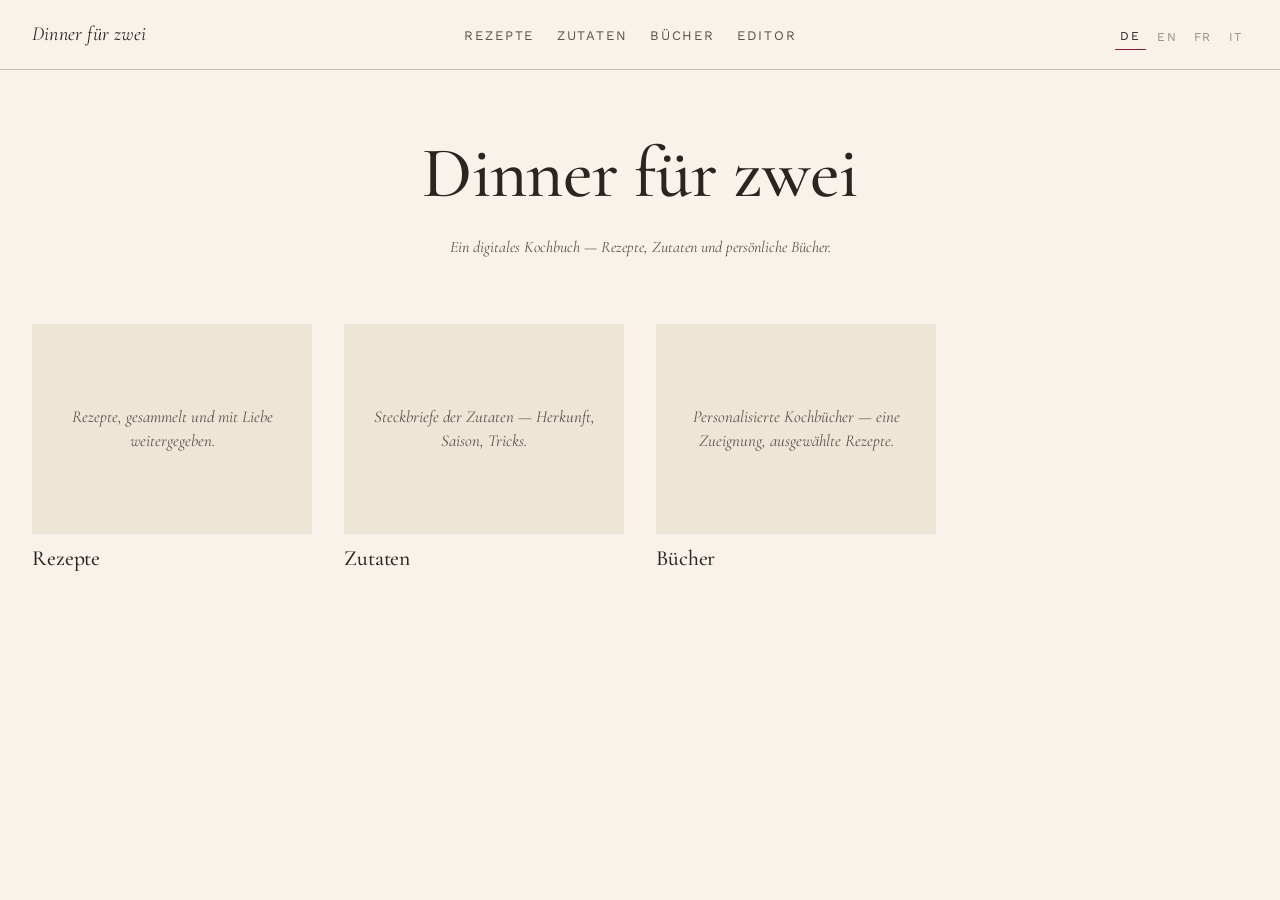
<file: ai/index.html>
<!DOCTYPE html>
<html lang="de">
<head>
    <meta charset="UTF-8">
    <meta name="viewport" content="width=device-width, initial-scale=1.0">
    <title>Dinner für zwei</title>
    <link rel="stylesheet" href="css/cookbook.css">
</head>
<body>
<header class="topnav">
    <div class="brand"><a href="index.html">Dinner für zwei</a></div>
    <nav>
        <a href="recipes.html">Rezepte</a>
        <a href="ingredients.html">Zutaten</a>
        <a href="books.html">Bücher</a>
        <a href="editor.html">Editor</a>
    </nav>
    <div id="lang-switch" class="langswitch"></div>
</header>

<section class="title-block">
    <h1 id="brand-heading">Dinner für zwei</h1>
    <p class="tagline" id="home-tagline">Ein digitales Kochbuch — Rezepte, Zutaten und persönliche Bücher.</p>
</section>

<!-- Plain welcome page: three doorways into the site. No dedication is
     rendered here — dedications now belong to individual books
     (book.html?id=…), not to the homepage. -->
<div class="index-grid" id="home-grid"></div>

<script src="js/cookbook.js"></script>
<script>
    let lang = localStorage.getItem('cookbook-lang') || 'de';

    const DOORS = [
      { href: 'recipes.html',     navKey: 'navRecipes',     tagKey: 'tagRecipes' },
      { href: 'ingredients.html', navKey: 'navIngredients', tagKey: 'tagIngredients' },
      { href: 'books.html',       navKey: 'navBooks',       tagKey: 'tagBooks' }
    ];

    function render() {
      const t = window.cookbook.t;
      document.getElementById('brand-heading').textContent = t('brandName', lang);
      document.getElementById('home-tagline').textContent = t('tagHome', lang);

      const grid = document.getElementById('home-grid');
      grid.innerHTML = DOORS.map(d => `
        <a class="recipe-card" href="${d.href}">
          <div class="thumb" style="background:var(--paper-deep);display:flex;align-items:center;justify-content:center;padding:1.5rem;text-align:center;color:var(--ink-soft);font-family:var(--serif);font-style:italic;font-size:1.05rem;line-height:1.4">${t(d.tagKey, lang)}</div>
          <h2 class="name">${t(d.navKey, lang)}</h2>
        </a>
      `).join('');

      window.cookbook.applyChrome(lang);
      document.title = t('brandName', lang);
    }

    function renderLangSwitch() {
      const el = document.getElementById('lang-switch');
      el.innerHTML = window.cookbook.LANGS.map(l => `
        <button class="${l===lang?'active':''}" data-lang="${l}">${l.toUpperCase()}</button>
      `).join('');
      el.querySelectorAll('button').forEach(b => b.addEventListener('click', () => {
        lang = b.dataset.lang;
        localStorage.setItem('cookbook-lang', lang);
        render();
        renderLangSwitch();
      }));
    }

    render();
    renderLangSwitch();
</script>
</body>
</html>
</file>
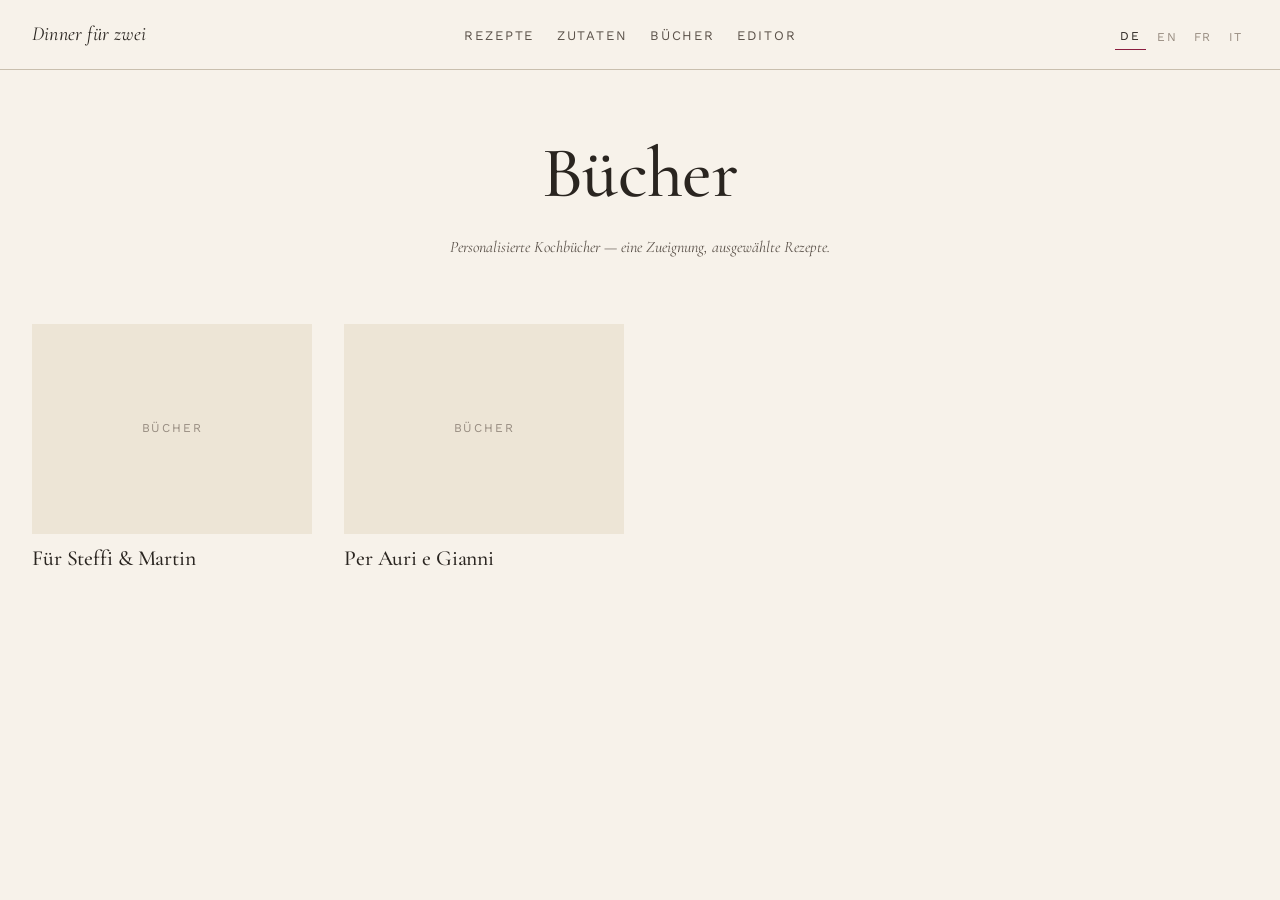
<file: ai/books.html>
<!DOCTYPE html>
<html lang="de">
<head>
  <meta charset="UTF-8">
  <meta name="viewport" content="width=device-width, initial-scale=1.0">
  <title>Bücher — Dinner für zwei</title>
  <link rel="stylesheet" href="css/cookbook.css">
</head>
<body>
  <header class="topnav">
    <div class="brand"><a href="index.html">Dinner für zwei</a></div>
    <nav>
      <a href="recipes.html">Rezepte</a>
      <a href="ingredients.html">Zutaten</a>
      <a href="books.html">Bücher</a>
      <a href="editor.html">Editor</a>
    </nav>
    <div id="lang-switch" class="langswitch"></div>
  </header>

  <section class="title-block">
    <h1 id="books-heading">Bücher</h1>
    <p class="tagline" id="books-tagline">Personalisierte Kochbücher — eine Zueignung, ausgewählte Rezepte.</p>
  </section>

  <div class="index-grid" id="grid"></div>

  <script src="js/cookbook.js"></script>
  <script>
    let lang = localStorage.getItem('cookbook-lang') || 'de';
    let registry = null;

    async function load() {
      registry = await window.cookbook.loadBookRegistry();
      renderGrid();
      renderLangSwitch();
      applyPageChrome();
    }

    function applyPageChrome() {
      window.cookbook.applyChrome(lang);
      document.getElementById('books-heading').textContent = window.cookbook.t('navBooks', lang);
      document.getElementById('books-tagline').textContent = window.cookbook.t('tagBooks', lang);
    }

    function renderGrid() {
      const grid = document.getElementById('grid');
      const items = registry.books || [];
      grid.innerHTML = items.map(b => {
        const title = b.title[lang] || b.title.de || b.id;
        return `
          <a class="recipe-card" href="book.html?id=${encodeURIComponent(b.id)}">
            <div class="thumb" style="background:var(--paper-deep);display:flex;align-items:center;justify-content:center;color:var(--ink-faint);font-size:.75rem;letter-spacing:.15em;text-transform:uppercase">${window.cookbook.t('navBooks', lang)}</div>
            <h2 class="name">${title}</h2>
          </a>
        `;
      }).join('') || `<p style="grid-column:1/-1;text-align:center;color:var(--ink-faint)">${window.cookbook.t('noBooksYet', lang)}</p>`;
    }

    function renderLangSwitch() {
      const el = document.getElementById('lang-switch');
      el.innerHTML = ['de','en','fr','it'].map(l => `
        <button class="${l===lang?'active':''}" data-lang="${l}">${l.toUpperCase()}</button>
      `).join('');
      el.querySelectorAll('button').forEach(b => b.addEventListener('click', () => {
        lang = b.dataset.lang;
        localStorage.setItem('cookbook-lang', lang);
        renderGrid();
        renderLangSwitch();
        applyPageChrome();
      }));
    }

    load();
  </script>
</body>
</html>
</file>
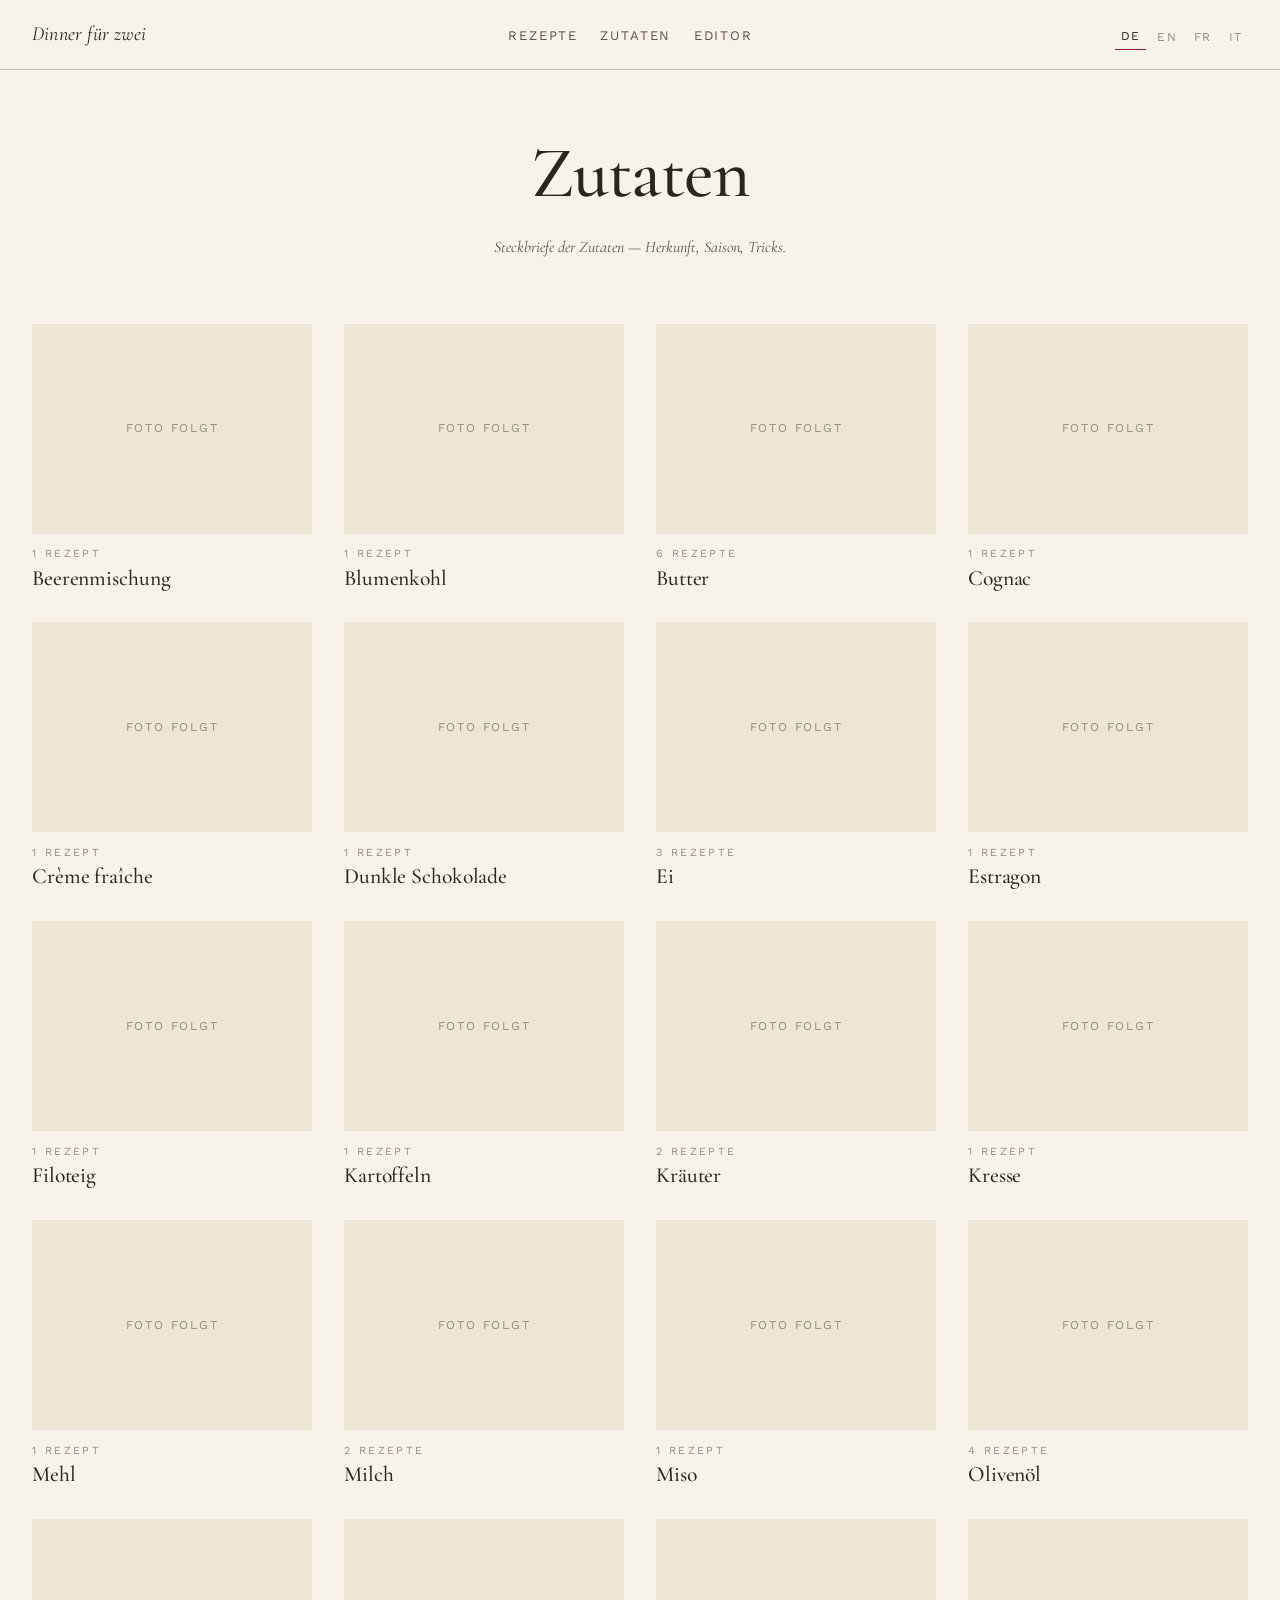
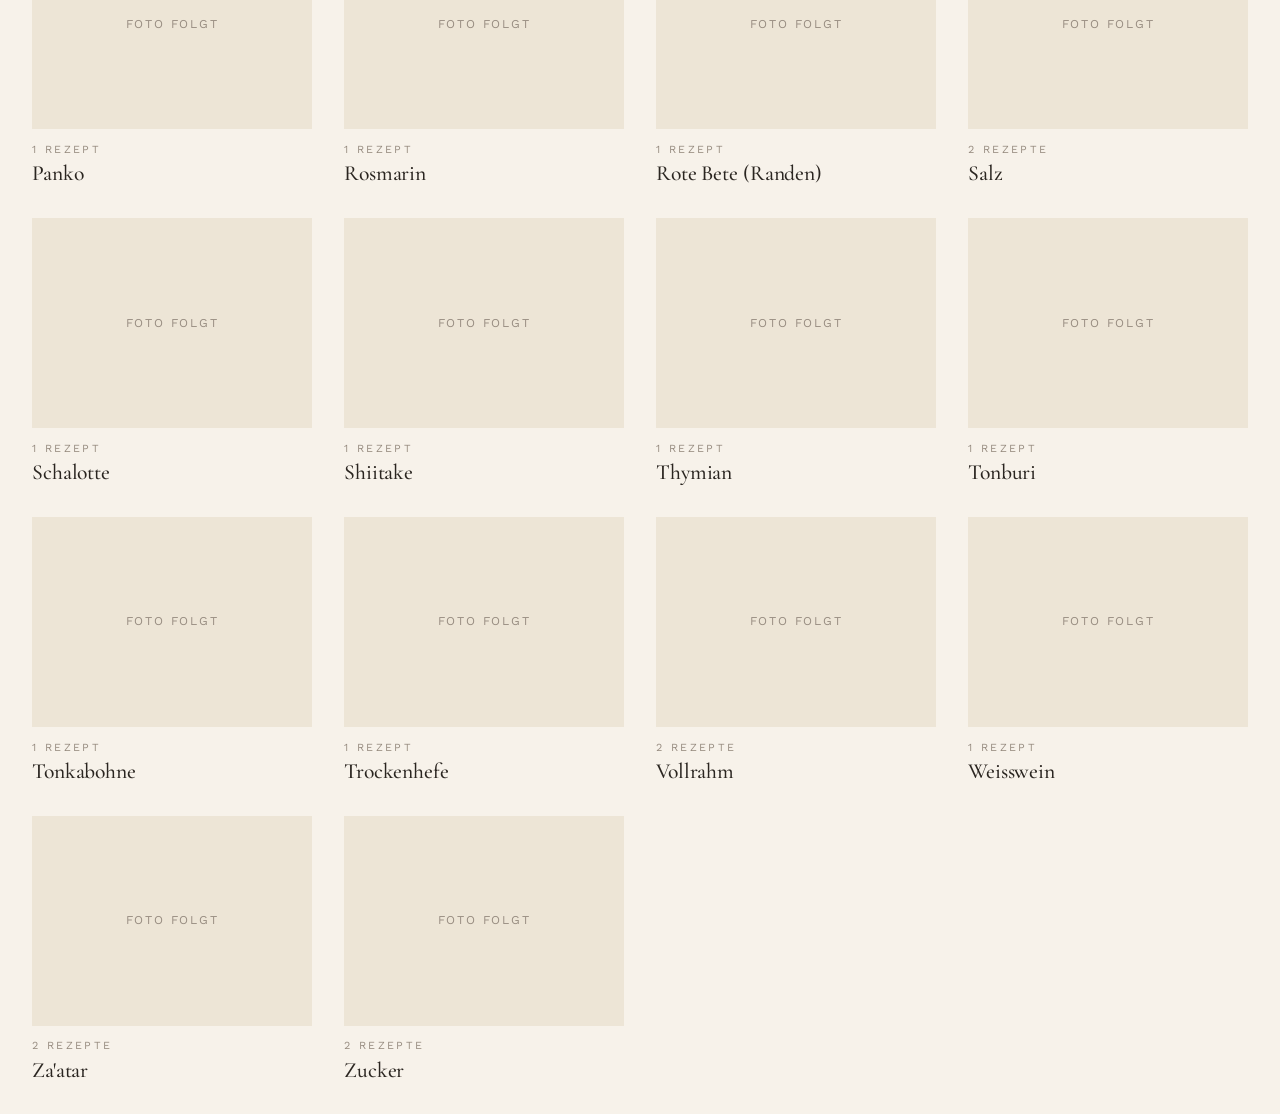
<file: ai/ingredients.html>
<!DOCTYPE html>
<html lang="de">
<head>
    <meta charset="UTF-8">
    <meta name="viewport" content="width=device-width, initial-scale=1.0">
    <title>Zutaten — Dinner für zwei</title>
    <link rel="stylesheet" href="css/cookbook.css">
</head>
<body>
<header class="topnav">
    <div class="brand"><a href="index.html">Dinner für zwei</a></div>
    <nav>
        <a href="recipes.html">Rezepte</a>
        <a href="ingredients.html">Zutaten</a>
        <a href="editor.html">Editor</a>
    </nav>
    <div id="lang-switch" class="langswitch"></div>
</header>

<section class="title-block">
    <h1 id="ing-heading">Zutaten</h1>
    <p class="tagline" id="ing-tagline">Steckbriefe der Zutaten — Herkunft, Saison, Tricks.</p>
</section>

<div class="index-grid" id="grid"></div>

<script src="js/cookbook.js"></script>
<script>
    let lang = localStorage.getItem('cookbook-lang') || 'de';
    let registry = null;
    let recipeRegistry = null;

    async function load() {
      [registry, recipeRegistry] = await Promise.all([
        fetch('data/ingredients.json').then(r => r.json()),
        fetch('data/recipes.json').then(r => r.json())
      ]);
      renderGrid();
      renderLangSwitch();
      applyPageChrome();
    }

    function applyPageChrome() {
      window.cookbook.applyChrome(lang);
      document.getElementById('ing-heading').textContent = window.cookbook.t('navIngredients', lang);
      document.getElementById('ing-tagline').textContent = window.cookbook.t('tagIngredients', lang);
    }

    function renderGrid() {
      const grid = document.getElementById('grid');
      const items = (registry.ingredients || []).slice().sort((a, b) =>
        (a.name[lang] || a.name.de || a.id).localeCompare(b.name[lang] || b.name.de || b.id, lang)
      );
      grid.innerHTML = items.map(i => {
        const n = i.name[lang] || i.name.de || i.id;
        const used = (i.usedIn || []).length;
        const photoSoon = window.cookbook.t('photoSoon', lang);
        const usedLabel = used ? window.cookbook.recipeCountLabel(used, lang) : '—';
        return `
          <a class="recipe-card" href="${i.href}">
            <div class="thumb" style="background:var(--paper-deep);display:flex;align-items:center;justify-content:center;color:var(--ink-faint);font-size:.75rem;letter-spacing:.15em;text-transform:uppercase">${photoSoon}</div>
            <div class="cat">${usedLabel}</div>
            <h2 class="name">${n}</h2>
          </a>
        `;
      }).join('') || `<p style="grid-column:1/-1;text-align:center;color:var(--ink-faint)">${window.cookbook.t('noIngredientsYet', lang)}</p>`;
    }

    function renderLangSwitch() {
      const el = document.getElementById('lang-switch');
      el.innerHTML = ['de','en','fr','it'].map(l => `
        <button class="${l===lang?'active':''}" data-lang="${l}">${l.toUpperCase()}</button>
      `).join('');
      el.querySelectorAll('button').forEach(b => b.addEventListener('click', () => {
        lang = b.dataset.lang;
        localStorage.setItem('cookbook-lang', lang);
        renderGrid();
        renderLangSwitch();
        applyPageChrome();
      }));
    }

    load();
</script>
</body>
</html>
</file>
<file: ai/css/cookbook.css>
/* =========================================================
   Cookbook — Master Stylesheet
   Screen + Print, single source of truth.
   ========================================================= */

@import url('https://fonts.googleapis.com/css2?family=Cormorant+Garamond:ital,wght@0,400;0,500;0,600;1,400;1,500&family=Work+Sans:wght@300;400;500;600&display=swap');

:root {
  /* Palette — warm paper, ink, and a single accent of berry */
  --paper:        #f7f2ea;
  --paper-deep:   #ede5d6;
  --ink:          #2a2520;
  --ink-soft:     #5b524a;
  --ink-faint:    #978c80;
  --rule:         #c9bfae;
  --accent:       #8b1e3f;       /* deep berry — used very sparingly */
  --accent-soft:  #d9b4be;
  --warning-bg:   #f3e8d3;
  --warning-ink:  #6b4a17;

  /* Type */
  --serif:  'Cormorant Garamond', 'Hoefler Text', Georgia, serif;
  --sans:   'Work Sans', 'Helvetica Neue', Arial, sans-serif;

  /* Rhythm */
  --measure: 68ch;
  --gutter: clamp(1rem, 2.5vw, 2rem);
}

* { box-sizing: border-box; }

html, body {
  margin: 0;
  padding: 0;
  background: var(--paper);
  color: var(--ink);
  font-family: var(--sans);
  font-weight: 400;
  font-size: 16px;
  line-height: 1.55;
  -webkit-font-smoothing: antialiased;
  text-rendering: optimizeLegibility;
}

a {
  color: var(--ink);
  text-decoration: none;
  border-bottom: 1px solid var(--accent-soft);
  transition: border-color .2s, color .2s;
}
a:hover { color: var(--accent); border-bottom-color: var(--accent); }

img { max-width: 100%; display: block; }

/* =========================================================
   Top navigation (digital only)
   ========================================================= */
.topnav {
  display: flex;
  align-items: baseline;
  justify-content: space-between;
  padding: 1.2rem var(--gutter);
  border-bottom: 1px solid var(--rule);
  background: var(--paper);
  position: sticky;
  top: 0;
  z-index: 10;
}
.topnav .brand {
  font-family: var(--serif);
  font-style: italic;
  font-size: 1.25rem;
  letter-spacing: .01em;
}
.topnav .brand a { border: none; }
.topnav nav {
  display: flex;
  gap: 1.4rem;
  font-size: .82rem;
  text-transform: uppercase;
  letter-spacing: .14em;
}
.topnav nav a { border: none; color: var(--ink-soft); }
.topnav nav a:hover { color: var(--accent); }

.langswitch {
  display: inline-flex;
  gap: .35rem;
  font-size: .75rem;
  letter-spacing: .12em;
  text-transform: uppercase;
}
.langswitch button {
  background: none;
  border: none;
  cursor: pointer;
  padding: .2rem .35rem;
  color: var(--ink-faint);
  font: inherit;
  letter-spacing: inherit;
  text-transform: inherit;
}
.langswitch button.active { color: var(--ink); border-bottom: 1px solid var(--accent); }
.langswitch button[disabled] { opacity: .35; cursor: not-allowed; }

/* =========================================================
   Recipe page layout
   ========================================================= */
.recipe-page {
  max-width: 1100px;
  margin: 0 auto;
  padding: 2.5rem var(--gutter) 5rem;
}

.recipe-meta {
  display: flex;
  justify-content: space-between;
  align-items: baseline;
  font-family: var(--sans);
  font-size: .72rem;
  text-transform: uppercase;
  letter-spacing: .22em;
  color: var(--ink-faint);
  border-bottom: 1px solid var(--rule);
  padding-bottom: .6rem;
  margin-bottom: 1.8rem;
}
.recipe-meta .category::before { content: "—  "; }
.recipe-meta .servings::after { content: "  —"; }

h1.recipe-title {
  font-family: var(--serif);
  font-weight: 500;
  font-size: clamp(1.9rem, 4.2vw, 3.1rem);
  line-height: 0.98;
  letter-spacing: -.01em;
  margin: .15em 0 .1em;
  text-wrap: balance; /* if a title genuinely needs two lines, split it evenly rather than one long line + one short one */
}
.recipe-subtitle {
  font-family: var(--serif);
  font-style: italic;
  font-size: clamp(1rem, 1.6vw, 1.3rem);
  color: var(--ink-soft);
  margin: 0 0 1.8rem;
}

/* Hero: finished dish */
.hero {
  margin: 1.6rem 0 2.4rem;
  position: relative;
}
.hero img {
  width: 100%;
  aspect-ratio: 4 / 3;
  object-fit: cover;
  border-radius: 2px;
  filter: contrast(1.02) saturate(1.02);
}

/* The dedication's photo reuses .hero (same treatment as a recipe's
   finished-dish photo) but reads a bit taller — width and everything
   else about the layout stay identical, only the crop ratio changes. */
.dedication-page .hero img {
  aspect-ratio: 6 / 5;
}
.dedication-page .hero {
  margin-bottom: 3.4rem; /* a bit more air before the dedication text than a recipe gets before its mood text */
}

/* Mood text */
.mood {
  max-width: var(--measure);
  margin: 0 auto 3rem;
  padding: 0 .5rem;
  font-family: var(--serif);
  font-size: 1.18rem;
  line-height: 1.55;
  color: var(--ink);
}
.mood p { margin: 0 0 1em; text-indent: 1.6em; }
.mood p:first-child { text-indent: 0; }
.mood p:first-child::first-letter {
  font-family: var(--serif);
  font-weight: 500;
  float: left;
  font-size: 3.4em;
  line-height: .85;
  padding: .08em .12em 0 0;
  color: var(--accent);
}

/* Section heading shared */
.section-eyebrow {
  font-family: var(--sans);
  font-size: .7rem;
  font-weight: 500;
  text-transform: uppercase;
  letter-spacing: .26em;
  color: var(--ink-faint);
  border-top: 1px solid var(--rule);
  padding-top: 1rem;
  margin-bottom: 1.5rem;
  text-align: center;
}

/* =========================================================
   Basket + ingredient list (the "connected" pair)
   ========================================================= */
.basket-pair {
  display: grid;
  grid-template-columns: 1.1fr 1fr;
  gap: 2.5rem;
  align-items: start;
  margin: 1rem 0 3rem;
  position: relative; /* anchor for the connectors SVG overlay */
}
.basket-figure {
  position: relative;
  background: var(--paper-deep);
  border-radius: 2px;
  overflow: hidden;
}
.basket-figure img {
  width: 100%;
  display: block;
  aspect-ratio: 3 / 4;
  object-fit: cover;
}
/* Connector SVG overlays the whole basket-pair so lines can reach from
   the figure to the ingredient list on the right. */
.basket-pair > svg.connectors {
  position: absolute;
  inset: 0;
  width: 100%;
  height: 100%;
  pointer-events: none;
  overflow: visible;
  z-index: 2;
}
.basket-pair > svg.connectors line {
  stroke: var(--ink);
  stroke-width: 1;
  opacity: .45;
  vector-effect: non-scaling-stroke;
}
.basket-pair > svg.connectors circle {
  fill: var(--accent);
  opacity: .9;
}

.ingredient-list h3 {
  font-family: var(--serif);
  font-style: italic;
  font-weight: 500;
  font-size: 1.15rem;
  margin: 1.4rem 0 .55rem;
  color: var(--ink-soft);
}
.ingredient-list h3:first-child { margin-top: 0; }

.ingredient-list .basket-label {
  font-family: var(--sans);
  font-size: .68rem;
  font-weight: 500;
  text-transform: uppercase;
  letter-spacing: .25em;
  color: var(--accent);
  margin-bottom: 1rem;
  padding-bottom: .4rem;
  border-bottom: 1px solid var(--rule);
}

/* Stacked baskets (multi-component recipes) */
.basket-pair + .basket-pair {
  margin-top: 1.5rem;
  padding-top: 2rem;
  border-top: 1px dotted var(--rule);
}
.ingredient-list ul {
  list-style: none;
  padding: 0;
  margin: 0;
}
.ingredient-list li {
  display: grid;
  grid-template-columns: 7em 1fr;
  gap: 1rem;
  padding: .42rem 0;
  border-bottom: 1px dotted var(--rule);
  font-size: .98rem;
}
.ingredient-list li .qty {
  font-family: var(--serif);
  font-variant-numeric: oldstyle-nums;
  color: var(--ink-soft);
  text-align: right;
}
.ingredient-list li .name a { border-bottom: 1px dotted var(--accent-soft); }

/* =========================================================
   Methods + steps
   ========================================================= */
.methods { margin: 2rem 0; }

.method {
  margin-bottom: 2.5rem;
}
.method-title {
  font-family: var(--serif);
  font-size: 1.6rem;
  font-weight: 500;
  margin: 0 0 1rem;
  padding-bottom: .35rem;
  border-bottom: 1px solid var(--rule);
}

.steps {
  list-style: none;
  padding: 0;
  margin: 0;
  counter-reset: step;
}
.step {
  counter-increment: step;
  display: grid;
  grid-template-columns: 3rem 1fr 9rem;
  gap: 1.2rem;
  padding: 1rem 0;
  border-bottom: 1px solid var(--paper-deep);
  align-items: start;
}
.step:last-child { border-bottom: none; }
.step .num {
  font-family: var(--serif);
  font-style: italic;
  font-size: 2.2rem;
  line-height: 1;
  color: var(--accent);
  font-weight: 400;
}
.step .num::before { content: counter(step, decimal-leading-zero); }
.step .body p { margin: 0 0 .5rem; }
.step .meta {
  font-family: var(--sans);
  font-size: .75rem;
  text-transform: uppercase;
  letter-spacing: .14em;
  color: var(--ink-faint);
  display: flex;
  flex-wrap: wrap;
  gap: .8rem;
}
.step .meta .time::before { content: "⏱ "; }
.step .meta .tool::before { content: "▸ "; }
.step .warning {
  margin-top: .6rem;
  padding: .5rem .8rem;
  background: var(--warning-bg);
  color: var(--warning-ink);
  border-left: 2px solid var(--accent);
  font-size: .9rem;
  font-style: italic;
}
.step .photo {
  background: var(--paper-deep);
  aspect-ratio: 1;
  border-radius: 2px;
  display: flex;
  align-items: center;
  justify-content: center;
  color: var(--ink-faint);
  font-size: .7rem;
  text-transform: uppercase;
  letter-spacing: .15em;
  overflow: hidden;
}
.step .photo img { width: 100%; height: 100%; object-fit: cover; }

/* =========================================================
   Sources & notes
   ========================================================= */
.colophon {
  display: grid;
  grid-template-columns: 1fr 1fr;
  gap: 2.5rem;
  margin-top: 3rem;
  padding-top: 1.5rem;
  border-top: 1px solid var(--rule);
}
.colophon h2 {
  font-family: var(--sans);
  font-size: .75rem;
  font-weight: 500;
  text-transform: uppercase;
  letter-spacing: .22em;
  color: var(--ink-faint);
  margin: 0 0 .8rem;
}
.colophon ul { padding: 0; margin: 0; list-style: none; }
.colophon li {
  font-family: var(--serif);
  font-size: 1.02rem;
  line-height: 1.45;
  margin-bottom: .7rem;
  padding-left: 1em;
  text-indent: -1em;
}
.colophon li::before {
  content: "❦  ";
  color: var(--accent);
}

/* =========================================================
   Index page
   ========================================================= */
.index-grid {
  display: grid;
  grid-template-columns: repeat(auto-fill, minmax(260px, 1fr));
  gap: 2rem;
  padding: 2rem var(--gutter);
  max-width: 1300px;
  margin: 0 auto;
}
.recipe-card {
  display: block;
  border: none;
}
.recipe-card .thumb {
  aspect-ratio: 4 / 3;
  background: var(--paper-deep);
  overflow: hidden;
  margin-bottom: .8rem;
}
.recipe-card .thumb img {
  width: 100%; height: 100%; object-fit: cover;
  transition: transform .5s ease;
}
.recipe-card:hover .thumb img { transform: scale(1.04); }
.recipe-card .cat {
  font-family: var(--sans);
  font-size: .68rem;
  text-transform: uppercase;
  letter-spacing: .22em;
  color: var(--ink-faint);
}
.recipe-card .name {
  font-family: var(--serif);
  font-weight: 500;
  font-size: 1.35rem;
  line-height: 1.15;
  letter-spacing: -.005em;
  margin: .15rem 0 0;
  color: var(--ink);
}

.cat-filter {
  display: flex;
  flex-wrap: wrap;
  gap: 1rem;
  justify-content: center;
  padding: 1.5rem var(--gutter);
  font-family: var(--sans);
  font-size: .78rem;
  text-transform: uppercase;
  letter-spacing: .18em;
}
.cat-filter button {
  background: none;
  border: none;
  cursor: pointer;
  padding: .35rem .7rem;
  color: var(--ink-soft);
  border-bottom: 1px solid transparent;
  font: inherit;
  letter-spacing: inherit;
  text-transform: inherit;
}
.cat-filter button.active {
  color: var(--ink);
  border-bottom-color: var(--accent);
}

.title-block {
  text-align: center;
  padding: 3rem var(--gutter) 1rem;
}
.title-block h1 {
  font-family: var(--serif);
  font-weight: 500;
  font-size: clamp(2.5rem, 6vw, 4.5rem);
  margin: 0;
  letter-spacing: -.01em;
}
.title-block .tagline {
  font-family: var(--serif);
  font-style: italic;
  color: var(--ink-soft);
  margin-top: .3rem;
}

/* =========================================================
   Dedication / intro page
   Inherits from .recipe-page and .mood so the typography
   matches recipes exactly. Only the signoff and the doorway
   link need their own treatment.
   ========================================================= */
.dedication-page .mood {
  margin-bottom: 0; /* nothing follows .mood here but the closing rule below —
                        its own margin-top is the only spacing that should count */
}
.dedication-page .mood .dedication-signoff {
  font-family: var(--serif);
  font-style: italic;
  font-size: 1.18rem;
  text-indent: 0;
  margin-top: 5em;
  text-align: right;
}

/* A closing rule under the dedication text, for a tidier finish to the
   page. Placed on .dedication-page rather than .mood, since .mood is
   capped to the narrower measure/reading width — this way the rule spans
   the full page width, matching .colophon's border and the other
   section dividers. */
.dedication-page::after {
  content: '';
  display: block;
  margin-top: 3rem;
  border-top: 1px solid var(--rule);
}

.dedication-enter {
  margin-top: 3rem;
  text-align: center;
  font-family: var(--sans);
  font-size: .78rem;
  text-transform: uppercase;
  letter-spacing: .22em;
}
.dedication-enter a {
  border: none;
  color: var(--ink-faint);
  transition: color .2s;
}
.dedication-enter a:hover {
  color: var(--accent);
}

/* Dedication's photo now reuses .hero (same treatment as a recipe's
   finished-dish photo) — see the "Hero: finished dish" rules above.
   No dedication-specific image styling needed. */

/* =========================================================
   Book pager (book.html) — one page at a time on screen
   ========================================================= */
.book-pager {
  display: flex;
  align-items: center;
  justify-content: center;
  gap: 1.2rem;
  padding: .9rem var(--gutter);
  border-bottom: 1px solid var(--rule);
  background: var(--paper);
  position: sticky;
  top: 0;
  z-index: 9;
}
.book-pager button {
  background: none;
  border: 1px solid var(--rule);
  border-radius: 999px;
  padding: .4rem 1rem;
  font: inherit;
  font-size: .82rem;
  letter-spacing: .04em;
  color: var(--ink-soft);
  cursor: pointer;
  transition: border-color .2s, color .2s;
}
.book-pager button:hover:not(:disabled) { border-color: var(--accent); color: var(--accent); }
.book-pager button:disabled { opacity: .35; cursor: not-allowed; }
.book-pager .book-page-indicator {
  font-family: var(--serif);
  font-style: italic;
  color: var(--ink-faint);
  font-size: .9rem;
  min-width: 4em;
  text-align: center;
}

/* =========================================================
   Book listing grid (books.html) — reuses .recipe-card styling
   ========================================================= */

/* =========================================================
   PRINT — whole book, concatenated
   #book-print-root is kept in sync with the current page/language on
   every navigation (see draw() in cookbook.js) and holds every page of
   the book back to back; each one needs to start on its own printed
   page.

   Deliberately NOT display:none: that would make this a genuinely
   hidden subtree (zero layout, zero paint) right up until printing
   starts, and Chrome has a well-known reliability problem revealing a
   large previously-hidden subtree inside the 'beforeprint' handler —
   the print snapshot can be taken before that reveal's layout has
   properly settled, so content silently comes out wrong (this is what
   was causing the missing basket-photo connector lines: their position
   depends on the photo's real rendered size, which was never reliably
   available in time). Positioning off-screen instead keeps this content
   continuously laid out and painted in the background at all times, so
   printing only has to recompute for the print media query on already-
   settled content — a routine operation, not a last-second reveal.
   ========================================================= */
#book-print-root {
  position: absolute;
  left: -9999px;
  top: 0;
}
@media print {
  .book-pager, #book-page-root { display: none !important; }
  #book-print-root { position: static; left: auto; }
  #book-print-root .book-print-page {
    break-before: page;
    page-break-before: always;
  }
  #book-print-root .book-print-page:first-child {
    break-before: auto;
    page-break-before: auto;
  }
}
@media screen and (max-width: 760px) {
  .basket-pair { grid-template-columns: 1fr; }
  .basket-pair > svg.connectors { display: none; } /* lines make no sense when stacked */
  .step { grid-template-columns: 2rem 1fr; }
  .step .photo { grid-column: 2; max-width: 12rem; }
  .colophon { grid-template-columns: 1fr; }
}

/* =========================================================
   PRINT — single-page recipe
   ========================================================= */
@media print {
  @page {
    size: A4;
    margin: 12mm 14mm;
  }
  html, body {
    background: white;
    color: black;
    font-size: 9.5pt;
    line-height: 1.32;
  }
  .topnav, .langswitch, .cat-filter, .print-hide { display: none !important; }
  .recipe-page {
    padding: 0;
    max-width: none;
    margin: 0;
  }

  .recipe-meta { font-size: 7pt; padding-bottom: 2mm; margin-bottom: 4mm; }
  h1.recipe-title { font-size: 22pt; margin: 0 0 1mm; }
  .recipe-subtitle { font-size: 11pt; margin: 0 0 4mm; }

  .hero { margin: 0 0 4mm; }
  .hero img { aspect-ratio: 16/8; max-height: 55mm; object-fit: cover; }

  /* Dedication page has no basket/methods/colophon sections competing for
     space, so its photo can afford to run taller than a recipe's — same
     width, same position, just more of the page height. */
  .dedication-page .hero img { max-height: 98mm; }
  .dedication-page .hero { margin-bottom: 8mm; }

  .mood {
    font-size: 9pt;
    margin: 0 0 4mm;
    max-width: none;
    columns: 2;
    column-gap: 6mm;
    column-rule: 1px solid var(--rule);
  }
  .mood p { text-indent: 1.2em; }
  .mood p:first-child::first-letter { font-size: 2.8em; color: black; }

  .section-eyebrow { font-size: 7pt; padding-top: 3mm; margin-bottom: 3mm; }
  /* This heading can land alone at the bottom of a page, right before its
     section continues on the next one, where the label reads oddly. Drop
     just the word — keep the divider line/spacing exactly as-is. */
  .section-eyebrow-prep { font-size: 0; }

  /* Basket + list: side by side, compact */
  .basket-pair {
    grid-template-columns: 0.85fr 1fr;
    gap: 6mm;
    margin: 0 0 4mm;
    page-break-inside: avoid;
    position: relative; /* explicit anchor — Chrome's print preview can lose
                           the inline `position: relative` from the screen
                           cascade in some cases */
  }
  .basket-figure { width: 71mm; }               /* 71mm × 4/3 ≈ 95mm tall */
  .basket-figure img { aspect-ratio: 3 / 4; width: 100%; max-height: none; }  .ingredient-list h3 { font-size: 10pt; margin: 2mm 0 1mm; }
  .ingredient-list li { font-size: 8.5pt; padding: .5mm 0; grid-template-columns: 5.5em 1fr; gap: 3mm; }
  .ingredient-list .basket-label { font-size: 7pt; margin-bottom: 1.5mm; padding-bottom: 1mm; color: black; }
  .basket-pair + .basket-pair { margin-top: 3mm; padding-top: 2mm; border-top: 1px solid var(--rule); }

  /* Connector overlay: ensure it's visible, positioned, and sized in print.
     Chrome's print preview can lose inline styles set by JS, so re-declare
     everything needed here. */
  .basket-pair > svg.connectors {
    display: block !important;
    visibility: visible !important;
    position: absolute !important;
    left: 0 !important;
    top: 0 !important;
    width: 100% !important;
    height: 100% !important;
    overflow: visible !important;
    z-index: 2;
    pointer-events: none;
    print-color-adjust: exact;
    -webkit-print-color-adjust: exact;
  }
  /* Connector lines: print darker and thicker than screen. Override the
     attributes set by the JS so faint screen lines become solid in print.
     `!important` is needed because SVG presentation attributes set inline
     by JS would otherwise win the cascade. */
  .basket-pair > svg.connectors line {
    stroke: #000 !important;
    stroke-opacity: 1 !important;
    stroke-width: 0.75pt !important;
  }
  .basket-pair > svg.connectors circle {
    fill: #000 !important;
    fill-opacity: 1 !important;
  }

  /* Methods: tighter, three columns of steps if room allows */
  .methods { margin: 0; }
  .method { margin-bottom: 4mm; page-break-inside: avoid; }
  .method-title { font-size: 12pt; margin: 0 0 2mm; padding-bottom: 1mm; }
  .steps { columns: 1; }
  .step {
    padding: 1mm 0;
    grid-template-columns: 5mm 1fr;
    gap: 2mm;
    border-bottom: none;
    page-break-inside: avoid;
  }
  .step .num { font-size: 11pt; color: black; }
  .step .photo { display: none; }   /* photos hidden in print to keep one page */
  .step .meta { font-size: 7pt; gap: 3mm; }
  .step .warning { font-size: 8pt; padding: 1mm 2mm; background: none; border-left: 1.5pt solid black; }

  .colophon {
    grid-template-columns: 1fr 1fr;
    gap: 6mm;
    margin-top: 4mm;
    padding-top: 2mm;
    page-break-inside: avoid;
  }
  .colophon h2 { font-size: 7pt; }
  .colophon li { font-size: 8.5pt; margin-bottom: 1mm; }
  .colophon li::before { color: black; }

  a { color: black; border-bottom: none; }

  /* Dedication printable — most rules inherited from .recipe-page and .mood */
  .dedication-page .mood {
    margin-bottom: 0; /* nothing follows .mood here but the closing rule below —
                          its own margin-top is the only spacing that should count */
  }
  .dedication-page .mood .dedication-signoff {
    font-size: 10pt;
    margin-top: 22mm;
    text-align: right;
    text-indent: 0;
    /* .mood is 2 columns in print, and its content (including this
       element's own margin-top) feeds into the browser's column-balancing
       calculation. A large margin attached to a short trailing line throws
       that balance off — one column ends up noticeably taller than the
       other, and the shortfall shows up as dead space stranded right
       below the signoff (since the divider below always sits at the
       bottom of the taller column). Spanning both columns removes the
       signoff from that calculation entirely: the body text alone
       balances evenly, and the signoff sits below it as its own
       full-width line, the way a letter's closing line should. */
    column-span: all;
  }
  .dedication-page::after {
    margin-top: 6mm;
  }
  .dedication-enter { display: none; }
}
</file>
